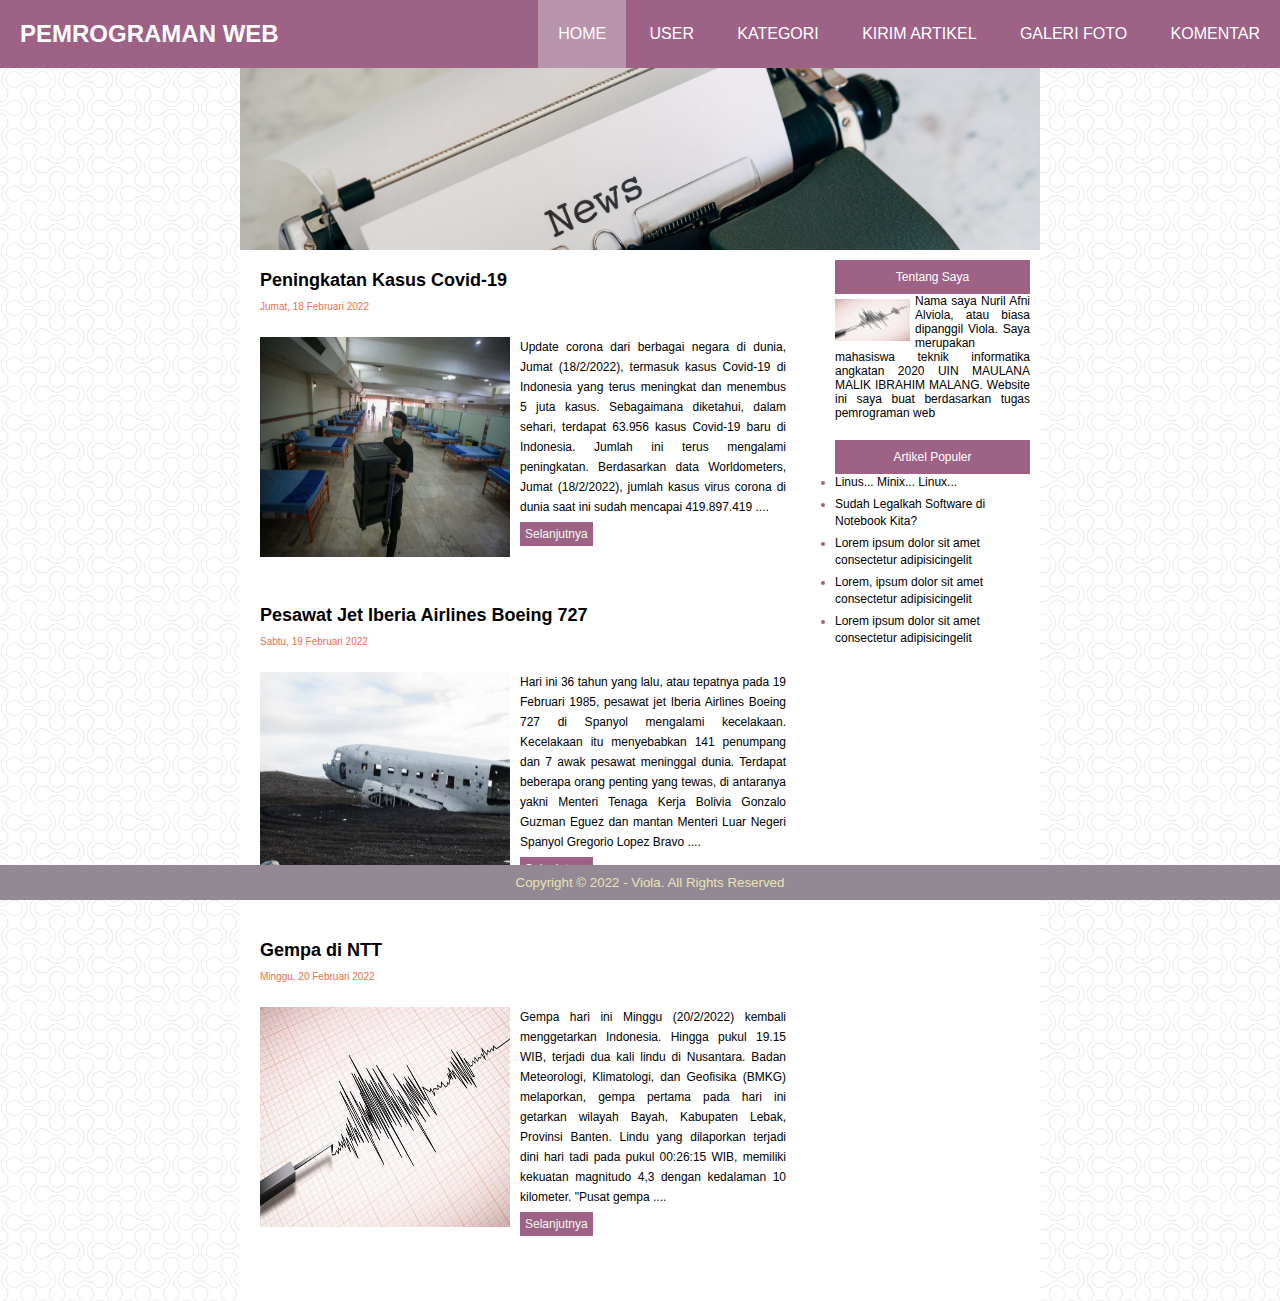
<file: index.html>
<html>
<head>
    <meta charset="utf-8">
    <meta name="viewport" content="width=device-width, initial-scale=1">
    <Title>Nuril Afni Alviola 141</Title>
    <link rel = "stylesheet" type="text/css" href="index.css">
</head>
<body>
    <!-- header -->
    <header>
        <div class = "container">
            <h1><a href="index.html">PEMROGRAMAN WEB</a></h1>
            <ul>
                <li class="active"><a href="#">HOME</a></li>
                <li ><a href="user.html">USER</a></li>
                <li><a href="kategori.html">KATEGORI</a></li>
                <li><a href="kirim_artikel.html">KIRIM ARTIKEL</a></li>
                <li><a href="galeri.html">GALERI FOTO</a></li>
                <li><a href="komentar.html">KOMENTAR</a></li>
            </ul>
        </div>
    </header>
    <header>
        <div class="pembungkus">
            <div class="gambar">
            </div>
            <div class="konten clearfix">
                <div class="kolomkiri">
                    <div class="artikel">
                        <h2 class="judul">Peningkatan Kasus Covid-19</h2>
                        <p class="tanggalposting">Jumat, 18 Februari 2022</p>
                        <div class="isiartikel">
                        <img src="corona.jpg" class="gambarisiartikel" alt="Kasus Corona" width="300" height="220">
                        <p>Update corona dari berbagai negara di dunia, Jumat (18/2/2022), 
                            termasuk kasus Covid-19 di Indonesia yang terus meningkat dan menembus 5 juta kasus.
                            Sebagaimana diketahui, dalam sehari, terdapat 63.956 kasus Covid-19 baru di Indonesia. 
                            Jumlah ini terus mengalami peningkatan. Berdasarkan data Worldometers, 
                            Jumat (18/2/2022), jumlah kasus virus corona di dunia saat ini sudah mencapai 419.897.419 
                            ....</p>
                        </div>
                        <a href="corona.html" class="tombolselanjutnya">Selanjutnya</a>
                    </div>
                    <br>
                    <div class="artikel">
                        <h2 class="judul">Pesawat Jet Iberia Airlines Boeing 727</h2>
                        <p class="tanggalposting">Sabtu, 19 Februari 2022</p>
                        <div class="isiartikel">
                        <img src="pesawat.jpg" class="gambarisiartikel" alt="Kasus Corona" width="300" height="220">
                        <p>Hari ini 36 tahun yang lalu, atau tepatnya pada 19 Februari 1985, pesawat jet Iberia 
                            Airlines Boeing 727 di Spanyol mengalami kecelakaan. Kecelakaan itu menyebabkan 141 
                            penumpang dan 7 awak pesawat meninggal dunia. Terdapat beberapa orang penting yang 
                            tewas, di antaranya yakni Menteri Tenaga Kerja Bolivia Gonzalo Guzman Eguez dan 
                            mantan Menteri Luar Negeri Spanyol Gregorio Lopez Bravo ....</p>
                        </div>
                        <a href="pesawat.html" class="tombolselanjutnya">Selanjutnya</a>
                    </div>
                    <br>
                    <div class="artikel">
                        <h2 class="judul">Gempa  di NTT</h2>
                        <p class="tanggalposting">Minggu, 20 Februari 2022</p>
                        <div class="isiartikel">
                        <img src="gempa.jpg" class="gambarisiartikel" alt="Kasus Corona" width="300" height="220">
                        <p>Gempa hari ini Minggu (20/2/2022) kembali menggetarkan Indonesia. Hingga pukul 19.15 
                            WIB, terjadi dua kali lindu di Nusantara. Badan Meteorologi, Klimatologi, dan 
                            Geofisika (BMKG) melaporkan, gempa pertama pada hari ini getarkan wilayah Bayah, 
                            Kabupaten Lebak, Provinsi Banten. Lindu yang dilaporkan terjadi dini hari tadi pada 
                            pukul 00:26:15 WIB, memiliki kekuatan magnitudo 4,3 dengan kedalaman 10 kilometer.
                            "Pusat gempa ....</p>
                        </div>
                        <a href="gempa.html" class="tombolselanjutnya">Selanjutnya</a>
                    </div>
                </div>
                <div class="kolomkanan">
                    <div class="tentangsaya">
                        <div class="judulsidebar">
                            <p>Tentang Saya</p>
                        </div>
                        <div class="isisidebar">
                            <img src="gempa.jpg" class="gambartentang">
                            <p>Nama saya Nuril Afni Alviola, atau biasa dipanggil
                            Viola. Saya merupakan mahasiswa teknik informatika angkatan
                            2020 UIN MAULANA MALIK IBRAHIM MALANG. Website ini saya buat
                            berdasarkan tugas pemrograman web</p>
                        </div>
                    </div>
                    <div class="artikelpopuler">
                        <div class="judulsidebar">
                            <p>Artikel Populer</p>
                        </div>
                        <div class="isisidebar">
                            <ul>
                            <li><a href="#">Linus... Minix... Linux...</a></li>
                            <li><a href="#">Sudah Legalkah Software di Notebook Kita?</a></li>
                            <li><a href="#">Lorem ipsum dolor sit amet consectetur adipisicingelit</a></li>
                            <li><a href="#">Lorem, ipsum dolor sit amet consectetur adipisicingelit</a></li>
                            <li><a href="#">Lorem ipsum dolor sit amet consectetur adipisicingelit</a></li>
                            </ul>
                    </div>
                </div>
            </div>
        </div>
    </header>
    <footer>
        <div class="footer">
            <small>Copyright &copy; 2022 - Viola. All Rights Reserved</small>
        </div>
    </footer>
</body>
</html>
</file>
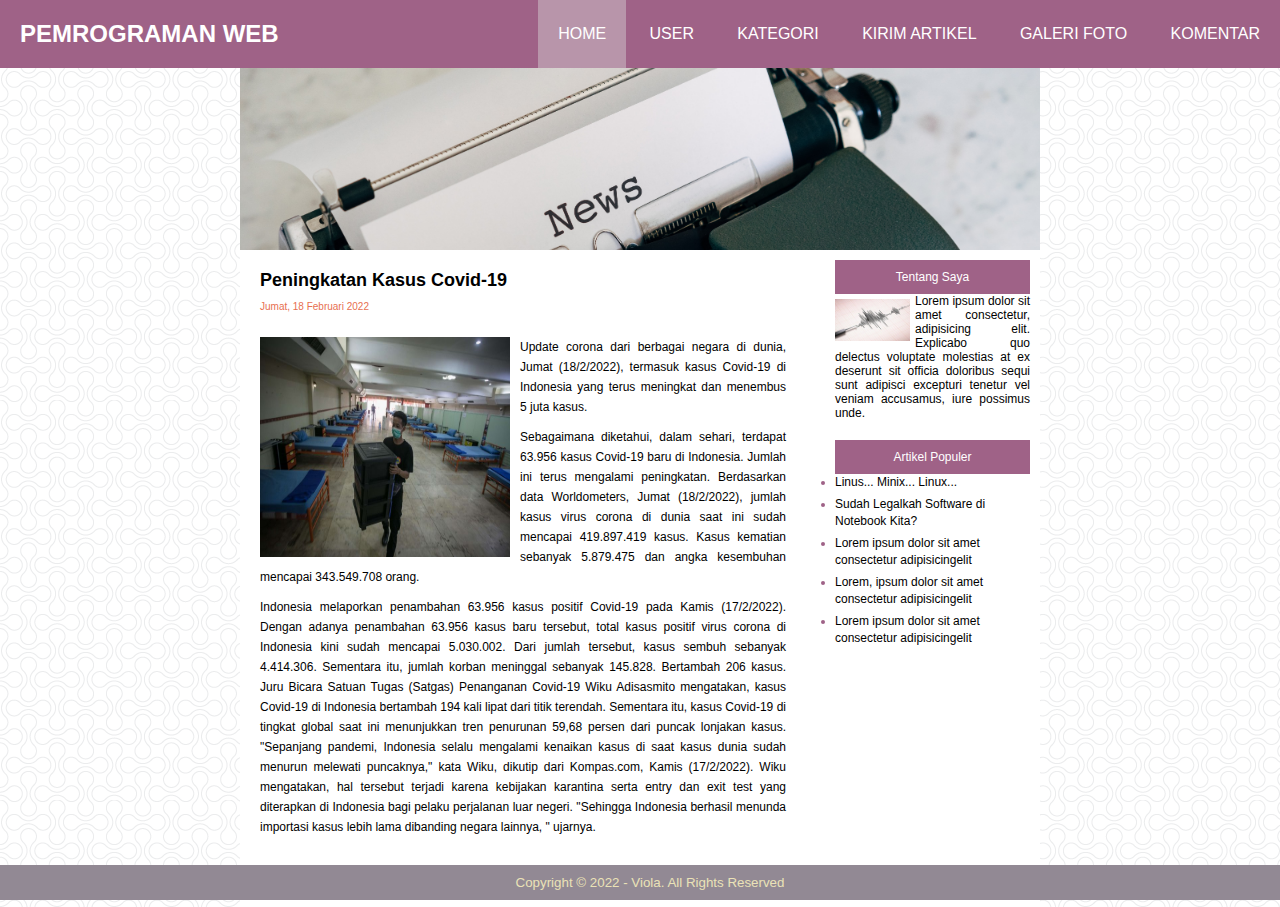
<file: corona.html>
<html>
<head>
    <meta charset="utf-8">
    <meta name="viewport" content="width=device-width, initial-scale=1">
    <Title>Nuril Afni Alviola 141</Title>
    <link rel = "stylesheet" type="text/css" href="index.css">
</head>
<body>
    <!-- header -->
    <header>
        <div class = "container">
            <h1><a href="index.html">PEMROGRAMAN WEB</a></h1>
            <ul>
                <li class="active"><a href="#">HOME</a></li>
                <li ><a href="user.html">USER</a></li>
                <li><a href="kategori.html">KATEGORI</a></li>
                <li><a href="kirim_artikel.html">KIRIM ARTIKEL</a></li>
                <li><a href="galeri.html">GALERI FOTO</a></li>
                <li><a href="komentar.html">KOMENTAR</a></li>
            </ul>
        </div>
    </header>
    <header>
        <div class="pembungkus">
            <div class="gambar">
            </div>
            <div class="konten clearfix">
                <div class="kolomkiri">
                    <div class="artikel">
                        <h2 class="judul">Peningkatan Kasus Covid-19</h2>
                        <p class="tanggalposting">Jumat, 18 Februari 2022</p>
                        <div class="isiartikel">
                        <img src="corona.jpg" class="gambarisiartikel" alt="Kasus Corona" width="300" height="220">
                        <p>Update corona dari berbagai negara di dunia, Jumat (18/2/2022), 
                            termasuk kasus Covid-19 di Indonesia yang terus meningkat dan menembus 5 juta kasus.</p>
                        <p>Sebagaimana diketahui, dalam sehari, terdapat 63.956 kasus Covid-19 baru di Indonesia. 
                            Jumlah ini terus mengalami peningkatan. Berdasarkan data Worldometers, 
                            Jumat (18/2/2022), jumlah kasus virus corona di dunia saat ini sudah mencapai 419.897.419 
                            kasus. Kasus kematian sebanyak 5.879.475 dan angka kesembuhan mencapai 343.549.708 orang.</p>
                        <p>Indonesia melaporkan penambahan 63.956 kasus positif Covid-19 pada Kamis (17/2/2022). 
                            Dengan adanya penambahan 63.956 kasus baru tersebut, total kasus positif virus corona 
                            di Indonesia kini sudah mencapai 5.030.002. Dari jumlah tersebut, kasus sembuh sebanyak 
                            4.414.306. Sementara itu, jumlah korban meninggal sebanyak 145.828. Bertambah 206 kasus. 
                            Juru Bicara Satuan Tugas (Satgas) Penanganan Covid-19 Wiku Adisasmito mengatakan, kasus 
                            Covid-19 di Indonesia bertambah 194 kali lipat dari titik terendah. Sementara itu, kasus 
                            Covid-19 di tingkat global saat ini menunjukkan tren penurunan 59,68 persen dari puncak 
                            lonjakan kasus. "Sepanjang pandemi, Indonesia selalu mengalami kenaikan kasus di saat 
                            kasus dunia sudah menurun melewati puncaknya," kata Wiku, dikutip dari Kompas.com, Kamis 
                            (17/2/2022). Wiku mengatakan, hal tersebut terjadi karena kebijakan karantina serta 
                            entry dan exit test yang diterapkan di Indonesia bagi pelaku perjalanan luar negeri. 
                            "Sehingga Indonesia berhasil menunda importasi kasus lebih lama dibanding negara lainnya,
                            " ujarnya.</p>
                        </div>
                    </div>
                </div>
                <div class="kolomkanan">
                    <div class="tentangsaya">
                        <div class="judulsidebar">
                            <p>Tentang Saya</p>
                        </div>
                        <div class="isisidebar">
                            <img src="gempa.jpg" class="gambartentang">
                            <p>Lorem ipsum dolor sit amet consectetur, adipisicing
                            elit. Explicabo quo delectus voluptate molestias at ex
                            deserunt sit officia doloribus sequi sunt adipisci
                            excepturi tenetur vel veniam accusamus, iure possimus
                            unde.</p>
                        </div>
                    </div>
                    <div class="artikelpopuler">
                        <div class="judulsidebar">
                            <p>Artikel Populer</p>
                        </div>
                        <div class="isisidebar">
                            <ul>
                            <li><a href="#">Linus... Minix... Linux...</a></li>
                            <li><a href="#">Sudah Legalkah Software di Notebook Kita?</a></li>
                            <li><a href="#">Lorem ipsum dolor sit amet consectetur adipisicingelit</a></li>
                            <li><a href="#">Lorem, ipsum dolor sit amet consectetur adipisicingelit</a></li>
                            <li><a href="#">Lorem ipsum dolor sit amet consectetur adipisicingelit</a></li>
                            </ul>
                    </div>
                </div>
            </div>
        </div>
    </header>
    <footer>
        <div class="footer">
            <small>Copyright &copy; 2022 - Viola. All Rights Reserved</small>
        </div>
    </footer>
</body>
</html>
</file>
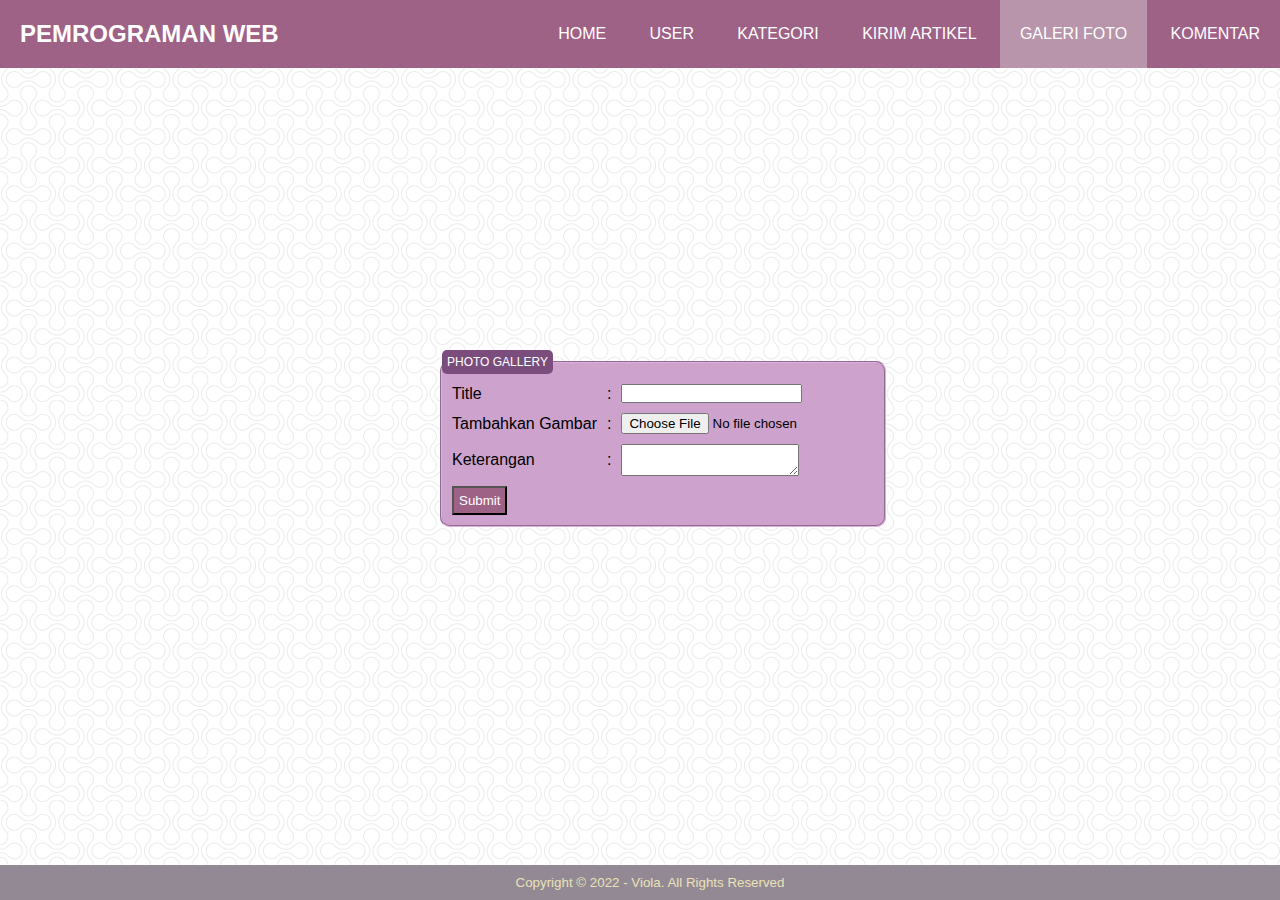
<file: galeri.html>
<html>
<head>
    <meta charset="utf-8">
    <meta name="viewport" content="width=device-width, initial-scale=1">
    <Title>Nuril Afni Alviola 141</Title>
    <link rel = "stylesheet" type="text/css" href="index.css">
</head>
<body>
    <!-- header -->
    <header>
        <div class = "container">
            <h1><a href="index.html">PEMROGRAMAN WEB</a></h1>
            <ul>
                <li ><a href="index.html">HOME</a></li>
                <li ><a href="user.html">USER</a></li>
                <li><a href="kategori.html">KATEGORI</a></li>
                <li><a href="kirim_artikel.html">KIRIM ARTIKEL</a></li>
                <li class="active"><a href="#">GALERI FOTO</a></li>
                <li><a href="komentar.html">KOMENTAR</a></li>
            </ul>
        </div>
    </header>
    <header>
        <div class="pembungkus">
            <div class = "model">
                <form action="" method="post">
                    <fieldset style="width: max-content; border-radius: 10px; border-color: #e0ace2; 
                    background: #cda3ce;">
                    <legend style="color: white; padding: 5px; background: #7b4d7c; 
                    border-radius: 5px;"> PHOTO GALLERY </legend> 
                    <table cellpadding = "5" cellspacing = "10" > 
                        <tr>
                            <td>Title</td>
                            <td>:</td>
                            <td><input type="text" name="judul" id="judul"></td>
                        </tr>
                        <tr>
                            <td>Tambahkan Gambar</td>
                            <td>:</td>
                            <td><input type="file" value="add file" name="add"></td>
                        </tr>
                        <tr>
                            <td>Keterangan</td>
                            <td>:</td>
                            <td><textarea name="keterangan"></textarea></td>
                        </tr>
                        <tr>
                            <td><input type="submit" value="Submit" name="submit" 
                                style="background: #9F6287; color: white; padding: 5px;"></td>
                        </tr>
                    </table>
                </form>
            </div>
        </div>
    </header>
    <footer>
        <div class="footer">
            <small>Copyright &copy; 2022 - Viola. All Rights Reserved</small>
        </div>
    </footer>
</body>
</html>
</file>
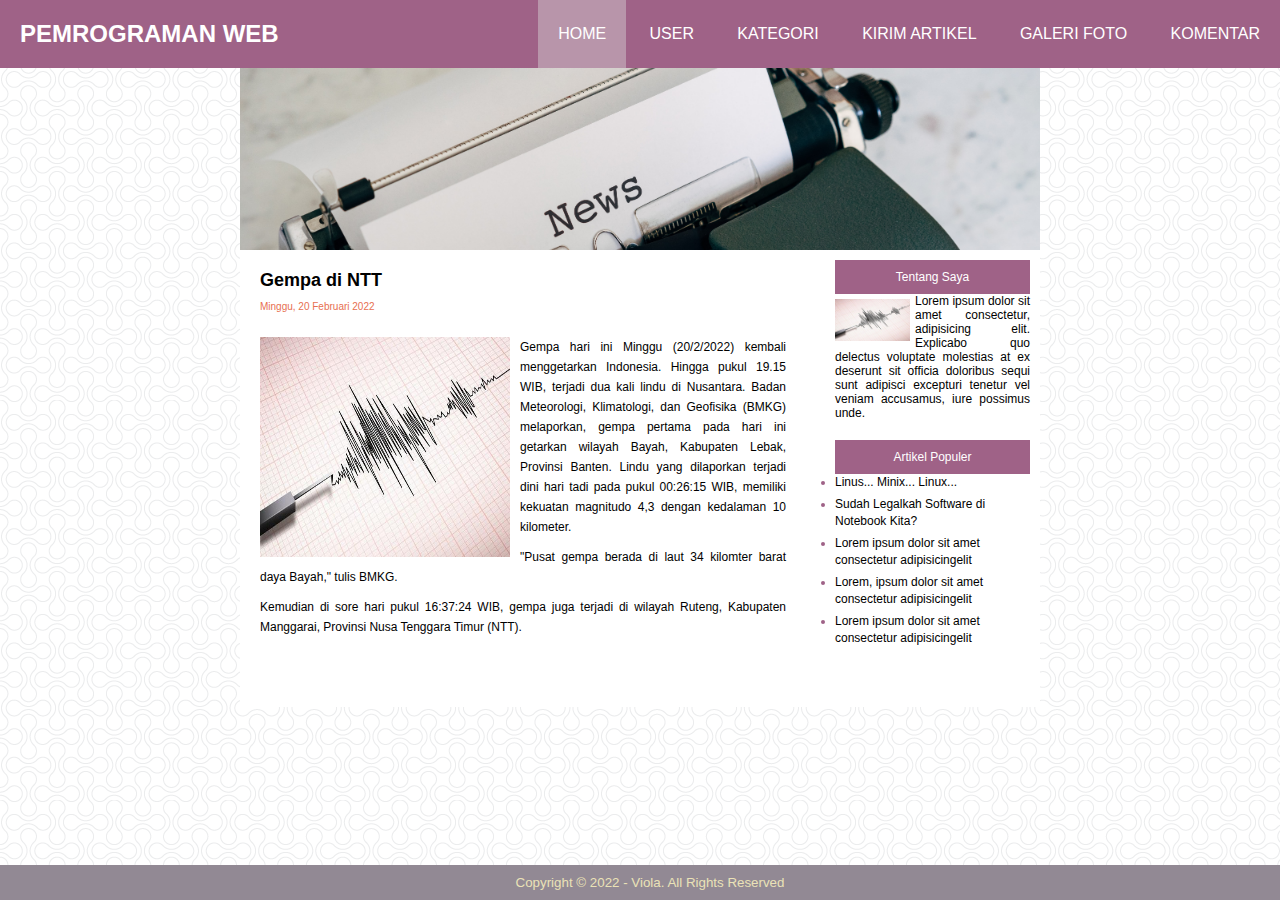
<file: gempa.html>
<html>
<head>
    <meta charset="utf-8">
    <meta name="viewport" content="width=device-width, initial-scale=1">
    <Title>Nuril Afni Alviola 141</Title>
    <link rel = "stylesheet" type="text/css" href="index.css">
</head>
<body>
    <!-- header -->
    <header>
        <div class = "container">
            <h1><a href="index.html">PEMROGRAMAN WEB</a></h1>
            <ul>
                <li class="active"><a href="#">HOME</a></li>
                <li ><a href="user.html">USER</a></li>
                <li><a href="kategori.html">KATEGORI</a></li>
                <li><a href="kirim_artikel.html">KIRIM ARTIKEL</a></li>
                <li><a href="galeri.html">GALERI FOTO</a></li>
                <li><a href="komentar.html">KOMENTAR</a></li>
            </ul>
        </div>
    </header>
    <header>
        <div class="pembungkus">
            <div class="gambar">
            </div>
            <div class="konten clearfix">
                <div class="kolomkiri">
                    <div class="artikel">
                        <h2 class="judul">Gempa  di NTT</h2>
                        <p class="tanggalposting">Minggu, 20 Februari 2022</p>
                        <div class="isiartikel">
                        <img src="gempa.jpg" class="gambarisiartikel" alt="Kasus Corona" width="300" height="220">
                        <p>Gempa hari ini Minggu (20/2/2022) kembali menggetarkan Indonesia. Hingga pukul 19.15 
                            WIB, terjadi dua kali lindu di Nusantara. Badan Meteorologi, Klimatologi, dan 
                            Geofisika (BMKG) melaporkan, gempa pertama pada hari ini getarkan wilayah Bayah, 
                            Kabupaten Lebak, Provinsi Banten. Lindu yang dilaporkan terjadi dini hari tadi pada 
                            pukul 00:26:15 WIB, memiliki kekuatan magnitudo 4,3 dengan kedalaman 10 kilometer.</p>
                        <p>"Pusat gempa berada di laut 34 kilomter barat daya Bayah," tulis BMKG.</p>
                        <p>Kemudian di sore hari pukul 16:37:24 WIB, gempa juga terjadi di wilayah Ruteng, 
                            Kabupaten Manggarai, Provinsi Nusa Tenggara Timur (NTT).</p>
                        </div>
                    </div>
                </div>
                <div class="kolomkanan">
                    <div class="tentangsaya">
                        <div class="judulsidebar">
                            <p>Tentang Saya</p>
                        </div>
                        <div class="isisidebar">
                            <img src="gempa.jpg" class="gambartentang">
                            <p>Lorem ipsum dolor sit amet consectetur, adipisicing
                            elit. Explicabo quo delectus voluptate molestias at ex
                            deserunt sit officia doloribus sequi sunt adipisci
                            excepturi tenetur vel veniam accusamus, iure possimus
                            unde.</p>
                        </div>
                    </div>
                    <div class="artikelpopuler">
                        <div class="judulsidebar">
                            <p>Artikel Populer</p>
                        </div>
                        <div class="isisidebar">
                            <ul>
                            <li><a href="#">Linus... Minix... Linux...</a></li>
                            <li><a href="#">Sudah Legalkah Software di Notebook Kita?</a></li>
                            <li><a href="#">Lorem ipsum dolor sit amet consectetur adipisicingelit</a></li>
                            <li><a href="#">Lorem, ipsum dolor sit amet consectetur adipisicingelit</a></li>
                            <li><a href="#">Lorem ipsum dolor sit amet consectetur adipisicingelit</a></li>
                            </ul>
                    </div>
                </div>
            </div>
        </div>
    </header>
    <footer>
        <div class="footer">
            <small>Copyright &copy; 2022 - Viola. All Rights Reserved</small>
        </div>
    </footer>
</body>
</html>
</file>
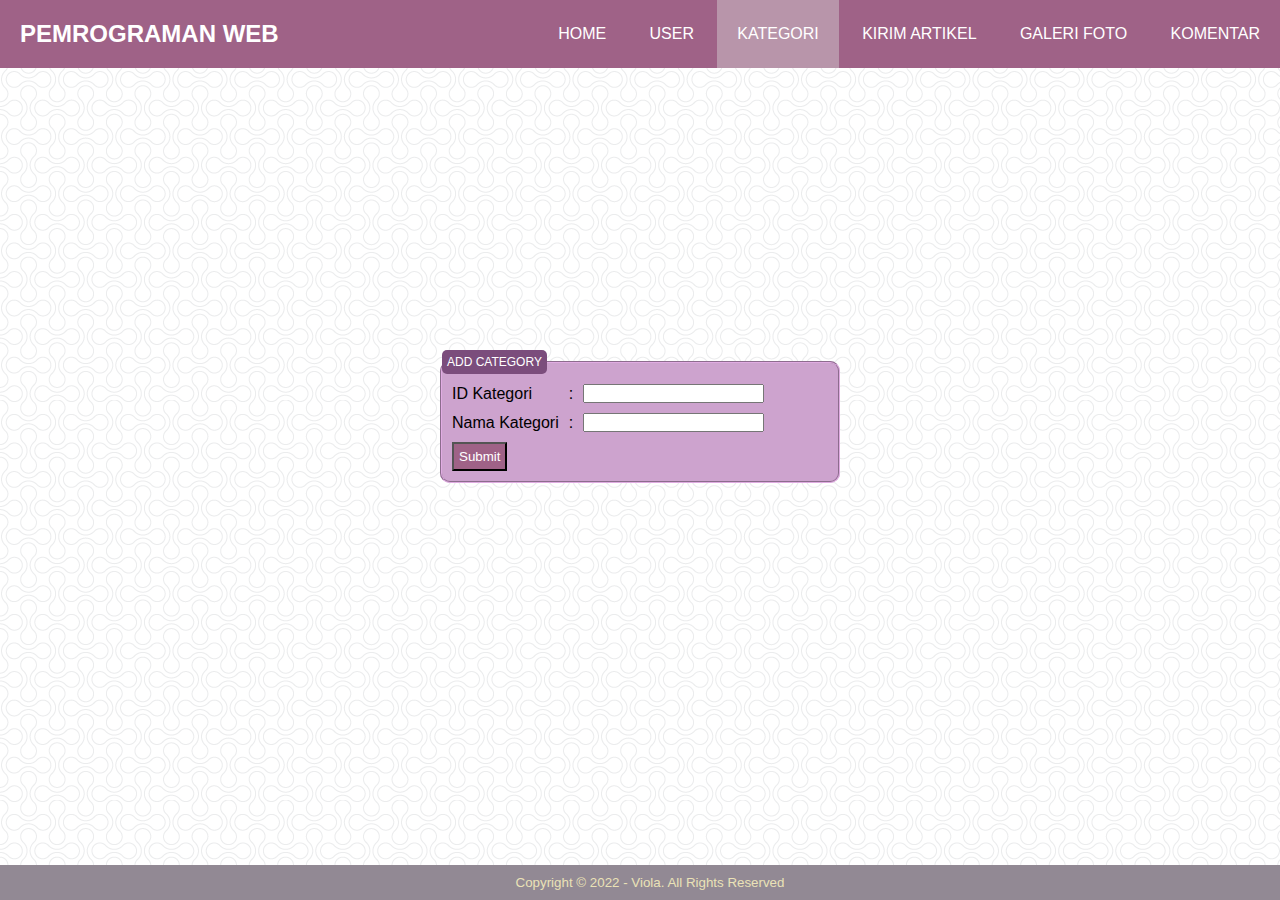
<file: kategori.html>
<html>
<head>
    <meta charset="utf-8">
    <meta name="viewport" content="width=device-width, initial-scale=1">
    <Title>Nuril Afni Alviola 141</Title>
    <link rel = "stylesheet" type="text/css" href="index.css">
</head>
<body>
    <!-- header -->
    <header>
        <div class = "container">
            <h1><a href="index.html">PEMROGRAMAN WEB</a></h1>
            <ul>
                <li ><a href="index.html">HOME</a></li>
                <li><a href="user.html">USER</a></li>
                <li class="active"><a href="#">KATEGORI</a></li>
                <li><a href="kirim_artikel.html">KIRIM ARTIKEL</a></li>
                <li><a href="galeri.html">GALERI FOTO</a></li>
                <li><a href="komentar.html">KOMENTAR</a></li>
            </ul>
        </div>
    </header>
    <header>
        <div class="pembungkus">
            <div class = "model">
                <form action="" method="post"> 
                    <fieldset style="max-width: 400px; border-radius: 10px; border-color: #e0ace2; 
                    background: #cda3ce;">
                    <legend style="color: white; padding: 5px; background: #7b4d7c; 
                    border-radius: 5px;"> ADD CATEGORY </legend> 
                    <table cellpadding = "5" cellspacing = "10" > 
                        <tr>
                            <td>ID Kategori</td>
                            <td>:</td>
                            <td><input type="text" name="id" id="id"></td>
                        </tr>
                        <tr>
                            <td>Nama Kategori</td>
                            <td>:</td>
                            <td><input type="text" name="nama" id="nama"></td>
                        </tr>
                        <tr>
                            <td><input type="submit" value="Submit" name="submit" 
                                style="background: #9F6287; color: white; padding: 5px;"></td>
                        </tr>
                    </table>
                </form>
            </div>
        </div>
    </header>
    <footer>
        <div class="footer">
            <small>Copyright &copy; 2022 - Viola. All Rights Reserved</small>
        </div>
    </footer>
</body>
</html>
</file>
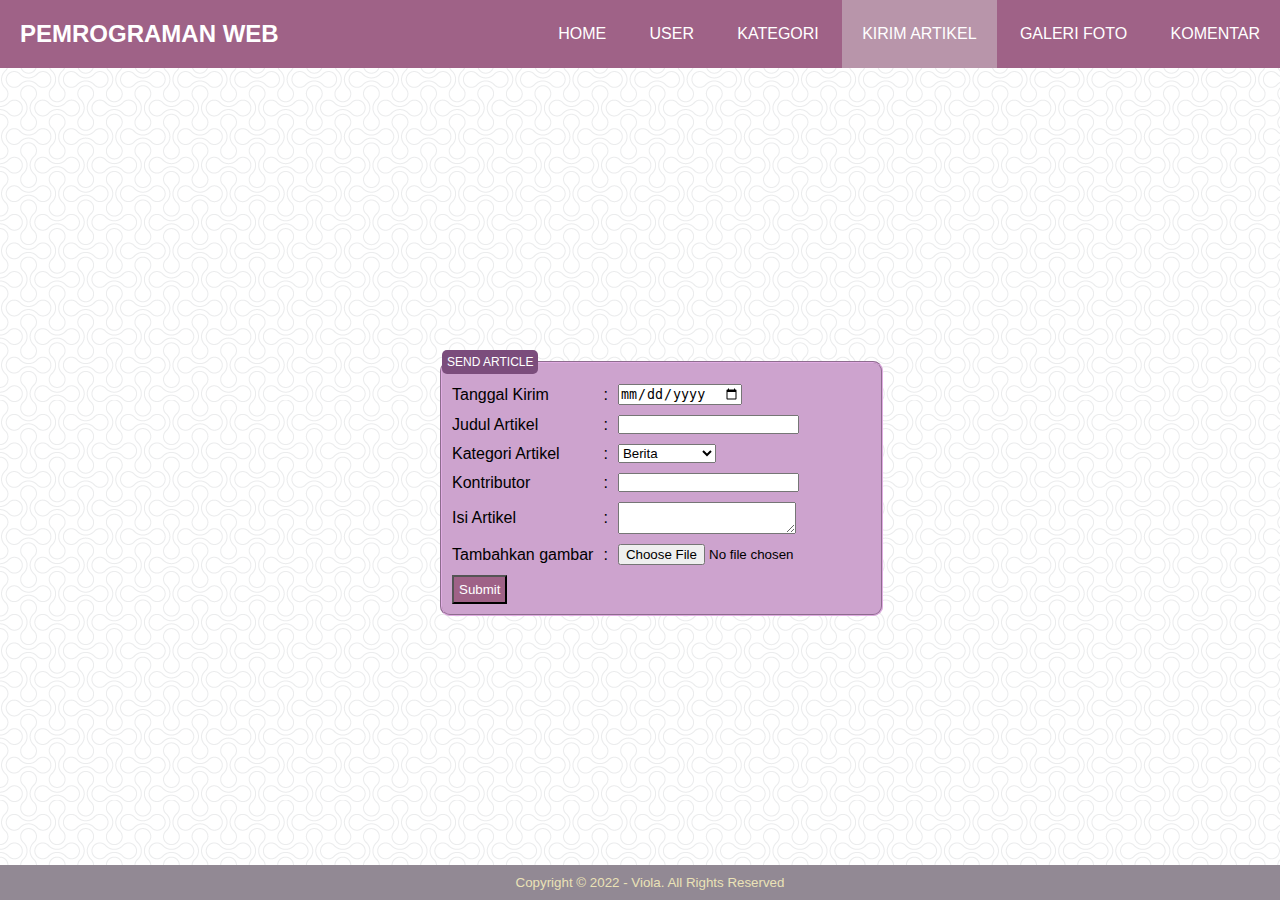
<file: kirim_artikel.html>
<html>
<head>
    <meta charset="utf-8">
    <meta name="viewport" content="width=device-width, initial-scale=1">
    <Title>Nuril Afni Alviola 141</Title>
    <link rel = "stylesheet" type="text/css" href="index.css">
</head>
<body>
    <!-- header -->
    <header>
        <div class = "container">
            <h1><a href="index.html">PEMROGRAMAN WEB</a></h1>
            <ul>
                <li><a href="index.html">HOME</a></li>
                <li ><a href="user.html">USER</a></li>
                <li><a href="kategori.html">KATEGORI</a></li>
                <li class="active"><a href="#">KIRIM ARTIKEL</a></li>
                <li><a href="galeri.html">GALERI FOTO</a></li>
                <li><a href="komentar.html">KOMENTAR</a></li>
            </ul>
        </div>
    </header>
    <header>
        <div class="pembungkus">
            <div class = "model">
                <form action="" method="post">
                    <fieldset style="width: max-content; border-radius: 10px; border-color: #e0ace2; 
                    background: #cda3ce;">
                    <legend style="color: white; padding: 5px; background: #7b4d7c; 
                    border-radius: 5px;"> SEND ARTICLE </legend> 
                    <table cellpadding = "5" cellspacing = "10" > 
                        <tr>
                            <td>Tanggal Kirim </td>
                            <td>:</td>
                            <td><input type="date" name="date" id="date"></td>
                        </tr>
                        <tr>
                            <td>Judul Artikel</td>
                            <td>:</td>
                            <td><input type="text" name="judul" id="judul"></td>
                        </tr>
                        <tr>
                            <td>Kategori Artikel</td>
                            <td>:</td>
                            <td><select name="kategori">
                                <option value="berita">Berita</option>
                                <option value="ent">Entertaiment</option>
                                <option value="sport">Sport</option>
                                <option value="fsh">Fashion</option>
                            </select></td>
                        </tr>
                        <tr>
                            <td>Kontributor </td>
                            <td>:</td>
                            <td><input type="text" name="kontributor" id="kontributor"></td>
                        </tr>
                        <tr>
                            <td>Isi Artikel </td>
                            <td>:</td>
                            <td><textarea name="isi" value="Tuliskan Artikel Anda"></textarea></td>
                        </tr>
                        <tr>
                            <td>Tambahkan gambar </td>
                            <td>:</td>
                            <td><input type="file" value="Choose File" name="add"></td>
                        </tr>
                        <tr>
                            <td><input type="submit" value="Submit" name="submit" 
                                style="background: #9F6287; color: white; padding: 5px;"></td>
                        </tr>
                    </table>
                </form>
            </div>
        </div>
    </header>
    <footer>
        <div class="footer">
            <small>Copyright &copy; 2022 - Viola. All Rights Reserved</small>
        </div>
    </footer>
</body>
</html>
</file>
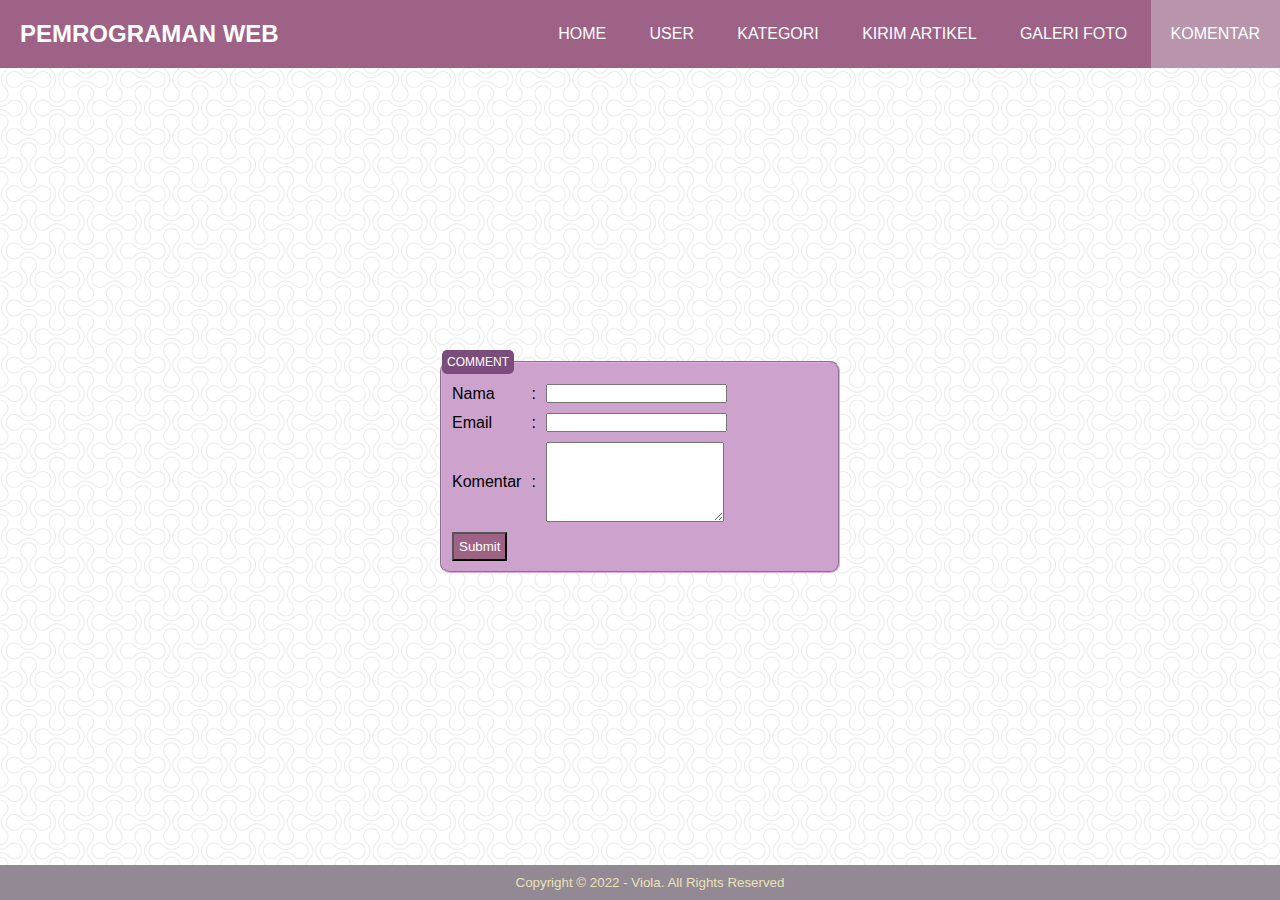
<file: komentar.html>
<html>
<head>
    <meta charset="utf-8">
    <meta name="viewport" content="width=device-width, initial-scale=1">
    <Title>Nuril Afni Alviola 141</Title>
    <link rel = "stylesheet" type="text/css" href="index.css">
</head>
<body>
    <!-- header -->
    <header>
        <div class = "container">
            <h1><a href="index.html">PEMROGRAMAN WEB</a></h1>
            <ul>
                <li><a href="index.html">HOME</a></li>
                <li ><a href="user.html">USER</a></li>
                <li><a href="kategori.html">KATEGORI</a></li>
                <li><a href="kirim_artikel.html">KIRIM ARTIKEL</a></li>
                <li><a href="galeri.html">GALERI FOTO</a></li>
                <li class="active"><a href="#">KOMENTAR</a></li>
            </ul>
        </div>
    </header>
    <header>
        <div class="pembungkus">
            <div class = "model">
                <form action="" method="post">
                    <fieldset style="max-width: 400px; border-radius: 10px; border-color: #e0ace2; 
                    background: #cda3ce;">
                    <legend style="color: white; padding: 5px; background: #7b4d7c; 
                    border-radius: 5px;"> COMMENT </legend> 
                    <table cellpadding = "5" cellspacing = "10" > 
                        <tr>
                            <td>Nama </td>
                            <td>:</td>
                            <td><input type="text" name="nama" id="nama"></td>
                        </tr>
                        <tr>
                            <td>Email</td>
                            <td>:</td>
                            <td><input type="text" name="email" id="email"></td>
                        </tr>
                        <tr>
                            <td>Komentar </td>
                            <td>:</td>
                            <td><textarea name="komen" style="height: 80px;"></textarea></td>
                        </tr>
                        <tr>
                            <td><input type="submit" value="Submit" name="submit" 
                                style="background: #9F6287; color: white; padding: 5px;"></td>
                        </tr>
                    </table>
                </form>
            </div>
        </div>
    </header>
    <footer>
        <div class="footer">
            <small>Copyright &copy; 2022 - Viola. All Rights Reserved</small>
        </div>
    </footer>
</body>
</html>
</file>
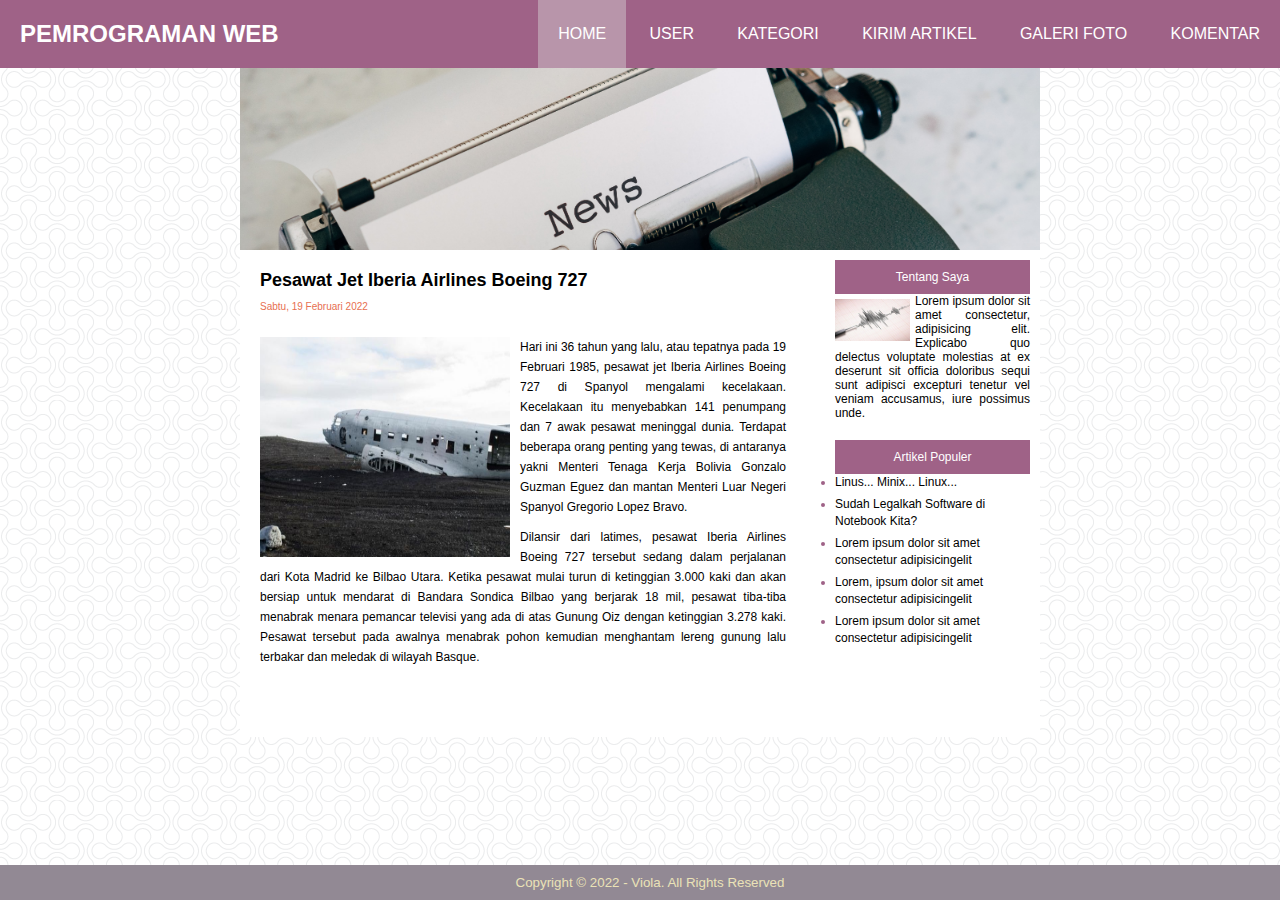
<file: pesawat.html>
<html>
<head>
    <meta charset="utf-8">
    <meta name="viewport" content="width=device-width, initial-scale=1">
    <Title>Nuril Afni Alviola 141</Title>
    <link rel = "stylesheet" type="text/css" href="index.css">
</head>
<body>
    <!-- header -->
    <header>
        <div class = "container">
            <h1><a href="index.html">PEMROGRAMAN WEB</a></h1>
            <ul>
                <li class="active"><a href="#">HOME</a></li>
                <li ><a href="user.html">USER</a></li>
                <li><a href="kategori.html">KATEGORI</a></li>
                <li><a href="kirim_artikel.html">KIRIM ARTIKEL</a></li>
                <li><a href="galeri.html">GALERI FOTO</a></li>
                <li><a href="komentar.html">KOMENTAR</a></li>
            </ul>
        </div>
    </header>
    <header>
        <div class="pembungkus">
            <div class="gambar">
            </div>
            <div class="konten clearfix">
                <div class="kolomkiri">
                    <div class="artikel">
                        <h2 class="judul">Pesawat Jet Iberia Airlines Boeing 727</h2>
                        <p class="tanggalposting">Sabtu, 19 Februari 2022</p>
                        <div class="isiartikel">
                        <img src="pesawat.jpg" class="gambarisiartikel" alt="Kasus Corona" width="300" height="220">
                        <p>Hari ini 36 tahun yang lalu, atau tepatnya pada 19 Februari 1985, pesawat jet Iberia 
                            Airlines Boeing 727 di Spanyol mengalami kecelakaan. Kecelakaan itu menyebabkan 141 
                            penumpang dan 7 awak pesawat meninggal dunia. Terdapat beberapa orang penting yang 
                            tewas, di antaranya yakni Menteri Tenaga Kerja Bolivia Gonzalo Guzman Eguez dan 
                            mantan Menteri Luar Negeri Spanyol Gregorio Lopez Bravo.</p>
                        <p>Dilansir dari latimes, pesawat Iberia Airlines Boeing 727 tersebut sedang dalam 
                            perjalanan dari Kota Madrid ke Bilbao Utara. Ketika pesawat mulai turun di 
                            ketinggian 3.000 kaki dan akan bersiap untuk mendarat di Bandara Sondica Bilbao yang 
                            berjarak 18 mil, pesawat tiba-tiba menabrak menara pemancar televisi yang ada di atas 
                            Gunung Oiz dengan ketinggian 3.278 kaki. Pesawat tersebut pada awalnya menabrak pohon 
                            kemudian menghantam lereng gunung lalu terbakar dan meledak di wilayah Basque.</p>
                        </div>
                    </div>
                </div>
                <div class="kolomkanan">
                    <div class="tentangsaya">
                        <div class="judulsidebar">
                            <p>Tentang Saya</p>
                        </div>
                        <div class="isisidebar">
                            <img src="gempa.jpg" class="gambartentang">
                            <p>Lorem ipsum dolor sit amet consectetur, adipisicing
                            elit. Explicabo quo delectus voluptate molestias at ex
                            deserunt sit officia doloribus sequi sunt adipisci
                            excepturi tenetur vel veniam accusamus, iure possimus
                            unde.</p>
                        </div>
                    </div>
                    <div class="artikelpopuler">
                        <div class="judulsidebar">
                            <p>Artikel Populer</p>
                        </div>
                        <div class="isisidebar">
                            <ul>
                            <li><a href="#">Linus... Minix... Linux...</a></li>
                            <li><a href="#">Sudah Legalkah Software di Notebook Kita?</a></li>
                            <li><a href="#">Lorem ipsum dolor sit amet consectetur adipisicingelit</a></li>
                            <li><a href="#">Lorem, ipsum dolor sit amet consectetur adipisicingelit</a></li>
                            <li><a href="#">Lorem ipsum dolor sit amet consectetur adipisicingelit</a></li>
                            </ul>
                    </div>
                </div>
            </div>
        </div>
    </header>
    <footer>
        <div class="footer">
            <small>Copyright &copy; 2022 - Viola. All Rights Reserved</small>
        </div>
    </footer>
</body>
</html>
</file>
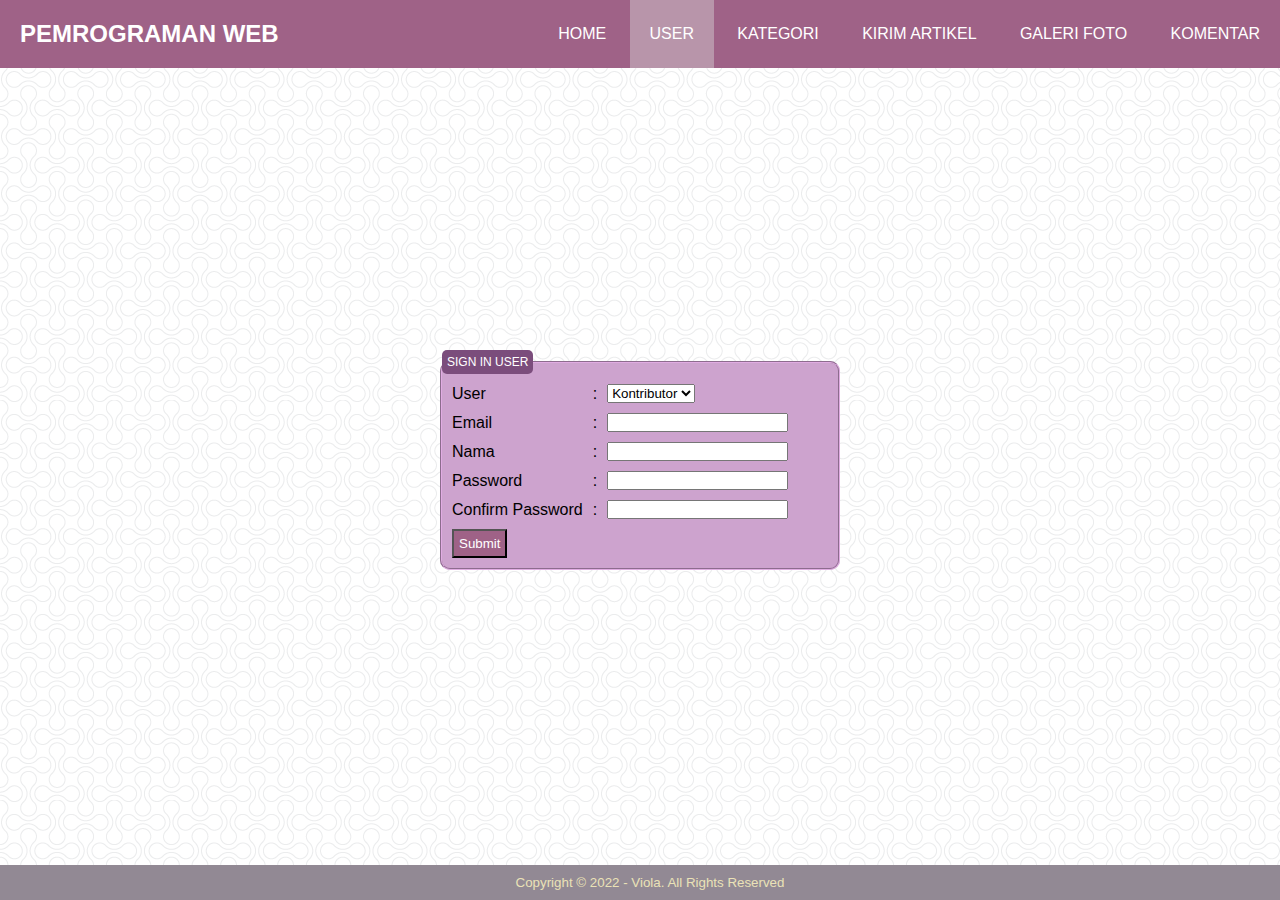
<file: user.html>
<html>
<head>
    <Title>Nuril Afni Alviola 141</Title>
    <link rel = "stylesheet" type="text/css" href="index.css">
</head>
<body>
    <!-- header -->
    <header>
        <div class = "container">
            <h1><a href="index.html">PEMROGRAMAN WEB</a></h1>
            <ul>
                <li><a href="index.html">HOME</a></li>
                <li class="active"><a href="#">USER</a></li>
                <li><a href="kategori.html">KATEGORI</a></li>
                <li><a href="kirim_artikel.html">KIRIM ARTIKEL</a></li>
                <li><a href="galeri.html">GALERI FOTO</a></li>
                <li><a href="komentar.html">KOMENTAR</a></li>
            </ul>
        </div>
    </header>
    <header>
        <div class="pembungkus">
            <div class = "model">
                <form action="" method="post">
                    <fieldset style="max-width: 400px; border-radius: 10px; border-color: #e0ace2; 
                    background: #cda3ce;">
                    <legend style="color: white; padding: 5px; background: #7b4d7c; 
                    border-radius: 5px;"> SIGN IN USER </legend> 
                    <table cellpadding = "5" cellspacing = "10" > 
                        <tr>
                            <td>User </td>
                            <td>:</td>
                            <td><select name="Pengguna">
                                <option value="kontributor">Kontributor</option>
                                <option value="pemilik">Pemilik</option>
                                <option value="tamu">Tamu</option>
                            </select></td>
                        </tr>
                        <tr>
                            <td>Email </td>
                            <td>:</td>
                            <td><input type="text" name="Email" id="Email"></td>
                        </tr>
                        <tr>
                            <td>Nama </td>
                            <td>:</td>
                            <td><input type="text" value="" name="Nama"></td>
                        </tr>
                        <tr>
                            <td>Password</td>
                            <td>:</td>
                            <td><input type="password" value="" name="Password"></td>
                        </tr>
                        <tr>
                            <td>Confirm Password</td>
                            <td>:</td>
                            <td><input type="password" value="" name="Pass2"></td>
                        </tr>
                        <tr>
                            <td><input type="submit" value="Submit" name="submit" 
                                style="background: #9F6287; color: white; padding: 5px;"></td>
                        </tr>
                    </table>
                </form>
            </div>
        </div>
    </header>
    <footer>
        <div class="footer">
            <small>Copyright &copy; 2022 - Viola. All Rights Reserved</small>
        </div>
    </footer>
</body>
</html>
</file>
<file: index.css>
*{
  padding: 0;
  margin: 0;
}

body {
  font-family: Verdana, Geneva, Tahoma, sans-serif;
  font-size: 12px;
  background-image: url("double-bubble-outline.png");
  padding: 0;
  margin:0;
}

a{
  color: inherit;
  text-decoration: none;
}

.container {
  background-color: #9F6287;
  position: fixed;
  width: 100%;
  box-sizing: border-box;
}

.container:after{
  content:'';
  display: block;
  clear: both;
}

.container h1{
  float: left;
  padding: 20px 20px;
  color: #ffffff;
  font-weight: bold;
}

.container ul{
  float: right;
}
.container ul li{
  display: inline-block;
}
.container ul li a{
  padding: 25px 20px;
  display: inline-block;
  color: #ffffff;
  font-size: medium;
}
.container ul li a:hover{
  background-color: #b895aa;
  color: #fff;
}

.active{
  background-color: #b895aa;
  color: #fff;
}

section{
  padding: 50px 0;
}

.label{
  background-color: #aa829a;
  color: #fff;
  font-size: large;
}

.model{
  width: 80%;
  margin:auto;
  position: absolute;
  margin-top: -100px;
  margin-left: -200px;
  left: 50%;
  top: 50%;
  width: 400px;
  height: 220px;
}

.pembungkus {
  width: 800px;
  box-sizing: border-box;
  margin-left: auto;
  margin-right: auto;
}

.gambar {
  height: 250px;
  background-image: url("markus-winkler-aId-xYRTlEc-unsplash.jpg");
  background-size: cover;
}

.konten {
  box-sizing: border-box;
  background-color: rgb(255, 255, 255);
  padding: 10px;
  color: #9F6287;
}

.konten h1.judul{
  font-size: 18px;
  font-weight: bold;
  margin-top: 15px;
}

.isiartikel {
  margin-top: 25px;
}

.isiartikel p {
  text-align: justify;
  line-height: 20px;
  margin-bottom: 10px;
}

.isiartikel img.gambarisiartikel {
  width: 250px;
  float: left;
  margin-right: 10px;
  margin-bottom: 5px;
}

.kolomkiri {
  box-sizing: border-box;
  width: 70%;
  padding: 10px;
  color: rgb(0, 0, 0);
  float: left;
}

.kolomkiri p.tanggalposting {
  font-size: 10px;
  color: rgb(231, 111, 81);
  margin-top: 10px;
  margin-bottom: 25px;
  }

.kolomkanan {
  box-sizing: border-box;
  width: 25%;
  float: right;
}

.kolomkanan .judulsidebar {
  background-color: #9F6287;
  color: #ffffff ;
  text-align: center;
  padding: 10px;
}

.isisidebar p{
  color: #000000;
  text-align: justify;
}
.isisidebar .gambartentang {
  width: 75px;
  margin-top: 5px;
  margin-right: 5px;
  float: left;
}

.isisidebar ul {
  line-height: 17px;
}

.isisidebar ul li {
  margin-bottom: 5px;
}

.isisidebar ul li a{
  text-decoration: none;
  color: #000000;
}

.isisidebar ul li a:hover{
  color: #e2c5d7;
}

.artikelpopuler {
  margin-top: 20px;
}

.artikel {
  margin-bottom: 50px;
}

.clearfix::after {
  content: "";
  clear: both;
  display: table;
}

.tombolselanjutnya{
  background-color: #9F6287;
  padding: 5px;
}

a.tombolselanjutnya {
  text-decoration: none;
  color: rgb(241, 250, 238);
}

a:hover.tombolselanjutnya {
  background-color: #e2c5d7;
  border-style: solid;
  border-color: #9F6287;
  border-width: 1.5px;
}

.footer {
  padding: 10px;
  font-size: medium;
  background-color: rgb(146, 137, 148);
  color: rgb(234, 226, 183);
  text-align: center;
  position: fixed;
  bottom: 0px;
  width: 100%;
}

.foot2{
  padding: 5px;
  background-color: rgb(146, 137, 148);
  color: rgb(234, 226, 183);
  text-align: center;
  position: absolute;
  bottom: 0px;
  width: 100%;
}
</file>
